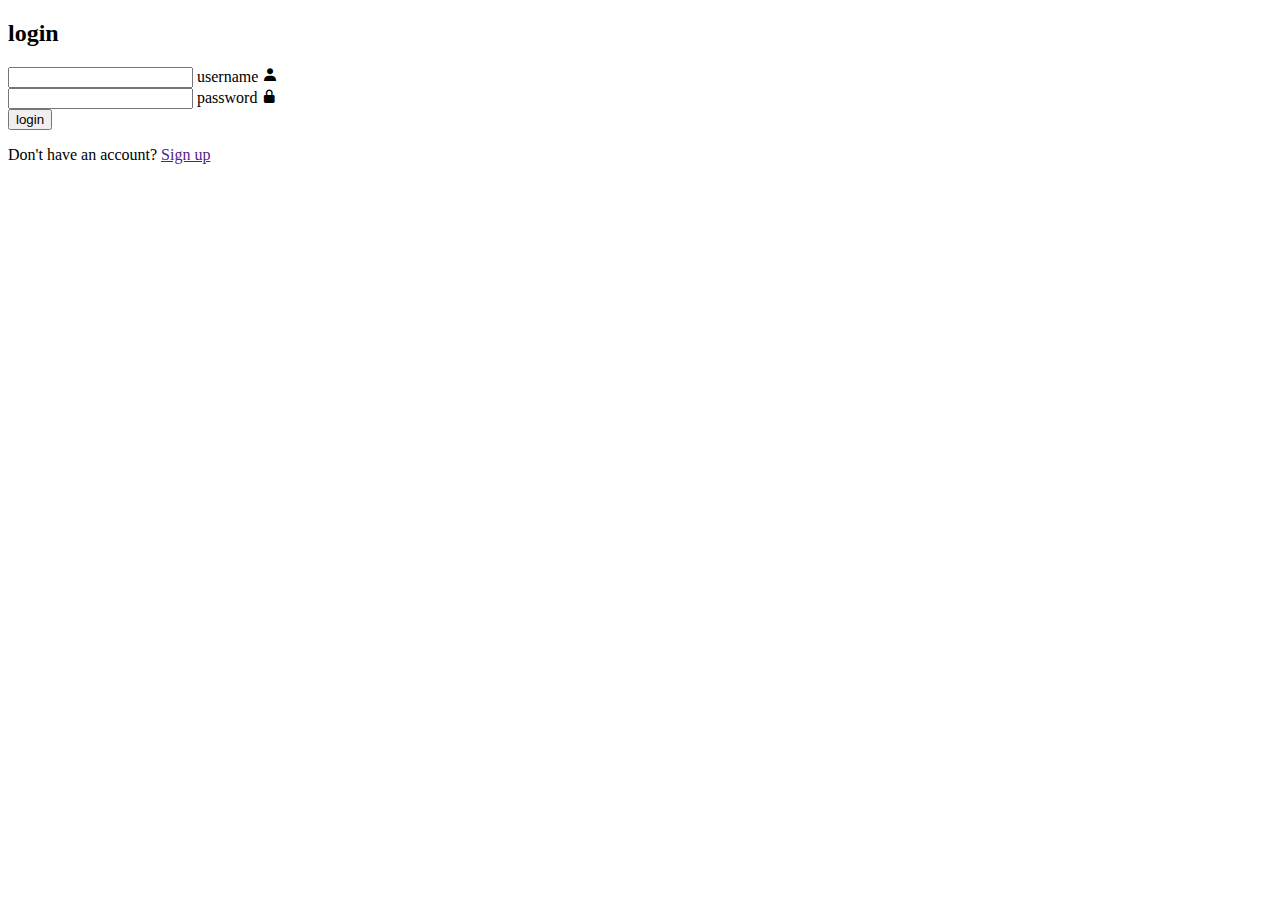
<file: index.html>
<!DOCTYPE html>
<html lang="en">
<head>
    <meta charset="UTF-8">
    <meta name="viewport" content="width=device-width, initial-scale=1.0">

    <meta name="description" content="{G} Development">
    <link rel="shortcut icon" type="icon/icon" href="https://gurraoptimus.se/icon/{G}-2.png">
    <title>{GurraOptimus Development}</title>
    <link rel="stylesheet" type="css/css" href="/css/style1.css">
    <link href="https://unpkg.com/boxicons@2.1.4/css/boxicons.min.css" rel="stylesheet">    
</head>
<body>

    <div class="wrapper"></div>
    <div class="form-box login">
            <h2>login</h2>
            <form action=""><div class="input-box">
                    <input type="text" required>
                    <label>username</label>
                    <i class="bx bxs-user"></i>
                </div>
                <div class="input-box">
                    <input type="password" required>
                    <label>password</label>
                    <i class="bx bxs-lock-alt"></i>
                </div>
                <button type="submit" class="btn">login</button>
                <div class="logreg-linl">
                        <p>Don't have an account? <a href="" class="regiser-link">Sign up</a></p>
                </div>
            </form>
        </div>
    </div>
</body>
</html>
</file>
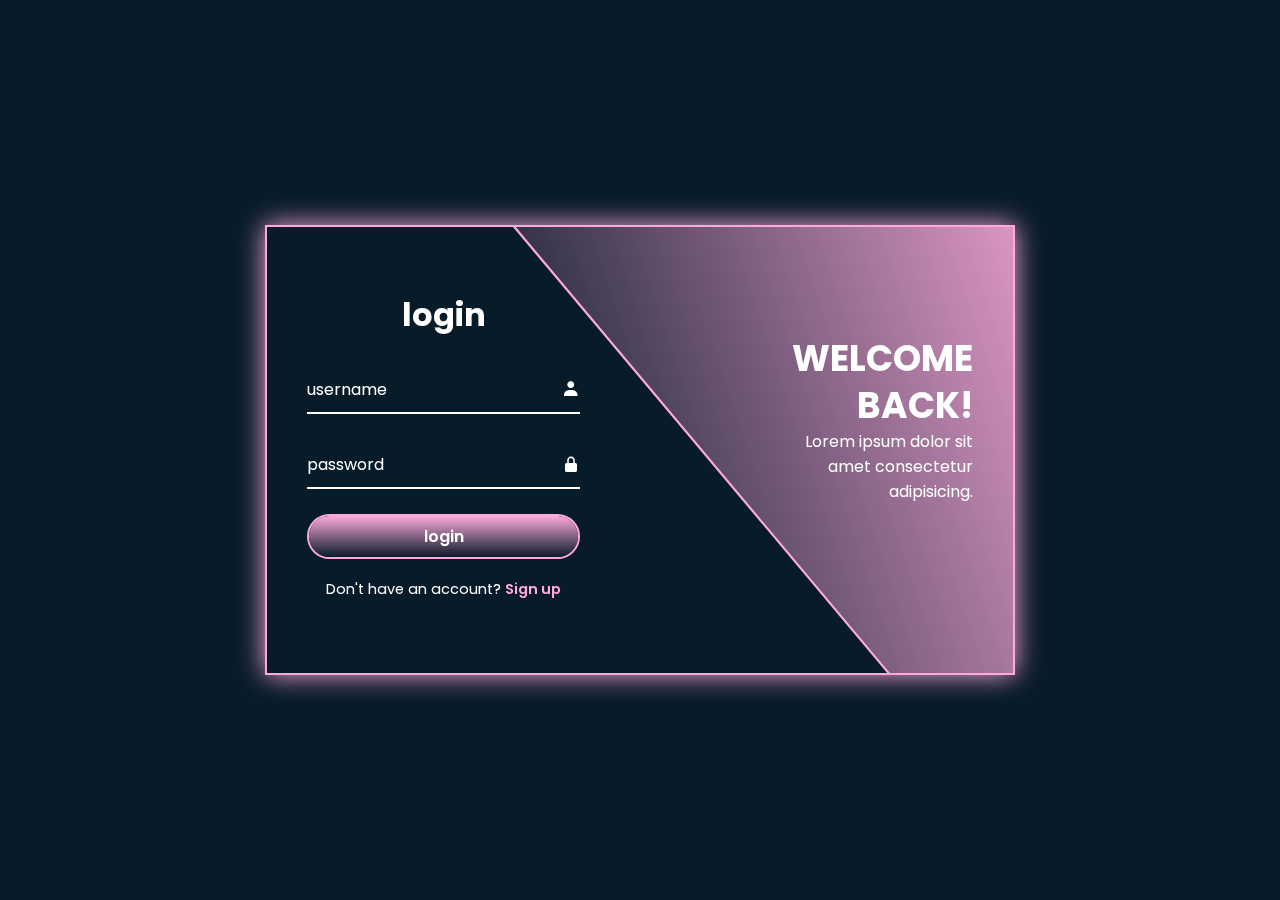
<file: login/index.html>
<!DOCTYPE html>
<html lang="en">
<head>
    <meta charset="UTF-8">
    <meta http-equiv="X-UA-Compatible" content="IE=edge">
    <meta name="viewport" content="width=device-width, initial-scale=1.0">
    <meta name="description" content="{G} Development">
    <link rel="shortcut icon" type="icon/icon" href="https://gurraoptimus.se/icon/{G}-2.png">
    <title>{GurraOptimus Development}</title>
    
    <link rel="stylesheet" type="text/css" href="style.css">
    <link href="https://unpkg.com/boxicons@2.1.4/css/boxicons.min.css" rel="stylesheet">
</head>
<body>

    <div class="wrapper">
        <span class="bg-animate"></span>
        <span class="bg-animate2"></span>
        
        <div class="form-box login">
            <h2 class="animation" style="--i:0; --j:21;">login</h2>
            <form action="#">
                <div class="input-box animation" style="--i:1; --j:22">
                    <input type="text" required>
                    <label>username</label>
                    <i class="bx bxs-user"></i>
                </div>
                <div class="input-box animation"style="--i:2; --j:23">
                    <input type="password" required>
                    <label>password</label>
                    <i class="bx bxs-lock-alt"></i>
                </div>
                <button type="submit" class="btn animation"style="--i:3; --j:24">login
                </button>
                <div class="logreg-link animation"style="--i:4; --j:25">
                    <p>Don't have an account? <a href="#" class="regiser-link">Sign up</a></p>
                </div>
            </form>
        </div>
        <div class="info-text login">
            <h2 class="animation"style="--i:0; --j:20;">Welcome Back!</h2>
            <p class="animation"style="--i:1; --j:21;">Lorem ipsum dolor sit amet consectetur adipisicing.</p>
        </div>

        <div class="form-box regiser">
            <h2 class="animation"style="--i:17; --j:0;">Sign Up</h2>
            <form action="">
                <div class="input-box animation"style="--i:18; --j:1;">
                    <input type="text" required>
                    <label>username</label>
                    <i class="bx bxs-user"></i>
                </div>
                <div class="input-box animation"style="--i:19; --j:2;">
                    <input type="text" required>
                    <label>Email</label>
                    <i class="bx bxs-envelope"></i>
                </div>
                <div class="input-box animation"style="--i:20; --j:3;">
                    <input type="password" required>
                    <label>password</label>
                    <i class="bx bxs-lock-alt"></i>
                </div>
                <button type="submit" class="btn animation"style="--i:21; --j:4;">Sign Up
                </button>
                <div class="logreg-link animation"style="--i:22; --j:5;">
                    <p>Already have an account? <a href="#" class="login-link">login</a></p>
                </div>
            </form>
        </div>
        <div class="info-text regiser">
            <h2 class="animation"style="--i:17; --j:0;">Welcome Back!</h2>
            <p class="animation"style="--i:18; --j:1;">Lorem ipsum dolor sit amet consectetur adipisicing.</p>
        </div>
    </div>
    <script src="/src/src.js"></script>
</body>
</html>
</file>
<file: css/style1.css>
@import url(https://fonts.googleapis.com/css2?family=Poppins:wght@300;400;500;600;700;800;900&display=swap);

*{
    margin: 0;
    padding: 0;
    box-sizing: border-box;
    font-family: "Poppins", sans-serif;
}

body{
    display: flex, block;
    justify-content: center;
    align-items: center;
    min-height: 100vh;
    background: #081b29;
}

.wrapper {
    position: relative;
    width: 750px;
    height: 450px;
    background: transparent;
    border: 2px solid #FDA9DC;
}
.wrapper .from-box {
   position: absolute;
   top: 0;
   width: 50%;
   height: 100%;
   background: red;
   display: flex;
   flex-direction: column;
   justify-content: center;
}
</file>
<file: login/style.css>
@import url("https://fonts.googleapis.com/css2?family=Poppins:wght@300;400;500;600;700;800;900&display=swap");

*{
    margin: 0;
    padding: 0;
    box-sizing: border-box;
    font-family: "Poppins", sans-serif;
}

body{
    display: flex;
    justify-content: center;
    align-items: center;
    min-height: 100vh;
    background: #081b29;
}

.wrapper {
    position: relative;
    width: 750px;
    height: 450px;
    background: transparent;
    border: 2px solid #FDA9DC;
    box-shadow: 0 0 25px #FDA9DC;
    overflow: hidden;
}
.wrapper .form-box {
   position: absolute;
   top: 0;
   width: 50%;
   height: 100%;
   display: flex;
   flex-direction: column;
   justify-content: center;
}

.wrapper .form-box.login{
    left: 0;
    padding: 0 60px 0 40px;
}

.wrapper .form-box.login .animation{
    transform: translateX(0);
    opacity: 1;
    filter: blur(0);
    transition: .7s ease;
    transition-delay: calc(.1s * var(--j));
}

.wrapper.active .form-box.login .animation{
    transform: translateX(-120%);
    opacity: 0;
    filter: blur(10px);
    transition-delay: calc(.1s * var(--i));
}

.wrapper .form-box.regiser{
    right: 0;
    padding: 0 40px 0 60px;
    pointer-events: none;
}
.wrapper.active .form-box.regiser{
    pointer-events: auto;

}
.wrapper .form-box.regiser .animation{
    transform: translateX(120%);
    opacity: 0;
    filter: blur(10px);
    transition: .7s ease;
    transition-delay: calc(.1s * var(--j));
}
.wrapper.active .form-box.regiser .animation{
    transform: translateX(0);
    opacity: 1;
    filter: blur(0);
    transition-delay: calc(.1s * var(--i));
}
.form-box h2{
    font-size: 32px;
    color: #fff;
    text-align: center;
}
.form-box .input-box{
    position: relative;
    width: 100%;
    height: 50px;
    margin: 25px 0;
}
.input-box input{
    width: 100%;
    height: 100%;
    background: transparent;
    border: none;
    outline: none;
    border-bottom: 2px solid #fff;
    padding-right: 23px;
    font-size: 16px;
    color: #fff;
    font-weight: 500;
    transition: .5s;
}
.input-box input:focus,
.input-box input:valid{
    border-bottom-color:#FDA9DC ;
}
.input-box label{
    position: absolute;
    top: 50%;
    left: 0;
    transform: translateY(-50%);
    font-size: 16px;
    color: #fff;
    pointer-events: none;
    transition: .5s;
}
.input-box input:focus~label,
.input-box input:valid~label{
    top: -5px;
    color: #FDA9DC;
}
.input-box i{
    position: absolute;
    top: 50%;
    right: 0;
    transform: translateY(-50%);
    font-size: 18px;
    color: #fff;
    transition: .5s;
}
.input-box input:focus~i,
.input-box input:valid~i{
    color: #FDA9DC;
}
.btn {
    position: relative;
    width: 100%;
    height: 45px;
    background: transparent;
    border: 2px solid #FDA9DC;
    outline: none;
    border-radius: 40px;
    cursor: pointer;
    font-size: 16px;
    color: #fff;
    font-weight: 600;
    z-index: 1;
    overflow: hidden;
}
.btn::before{
    content: "";
    position: absolute;
    top: -100%;
    left: 0;
    width: 100%;
    height: 300%;
    background: linear-gradient(#081b29,#FDA9DC, #081b29,#FDA9DC);
    z-index: -1;
    transition: .5s;
}
.btn:hover:before{
    top: 0;
}

.form-box .logreg-link{
    font-size: 14.5px;
    color: #fff;
    text-align: center;
    margin: 20px 0 10px;
}
.logreg-link p a{
    color: #FDA9DC;
    text-decoration: none;
    font-weight: 600;   
}
.logreg-link p a:hover{
    text-decoration: underline;
}
.wrapper .info-text{
    position: absolute;
    top: 0;
    width: 50%;
    height: 100%;
    display: flex;
    flex-direction: column;
    justify-content: center;
}
.wrapper .info-text.login{
    right: 0;
    text-align: right;
    padding: 0 40px 60px 150px;
}
.wrapper .info-text.login .animation{
    transform: translateX(0);
    opacity: 1;
    filter: blur(0);
    transition: .7s ease;
    transition-delay: calc(.1s * var(--j));
}
.wrapper.active .info-text.login .animation{
    transform: translateX(120%);
    opacity: 0;
    filter: blur(10px);
    transition-delay: calc(.1s * var(--i));
}
.wrapper .info-text.regiser{
    left: 0;
    text-align: left;
    padding: 0 150px 60px 40px;
    pointer-events: none;
}
.wrapper.active .info-text.regiser{
    pointer-events: auto;
}
.wrapper .info-text.regiser .animation{
    transform: translateX(-120%);
    opacity: 0;
    filter: blur(10px);
    transition: .7s ease;
    transition-delay: calc(.1s * var(--j));
}
.wrapper.active .info-text.regiser .animation{
    transform: translateX(0); 
    opacity: 1;
    filter: blur(0);
    transition-delay: calc(.1s * var(--j));
}
.info-text h2{
    font-size: 36px;
    color: #fff;
    line-height: 1.3;
    text-transform: uppercase;
}
.info-text p{
    font-size: 16px;
    color: #fff;
}
.wrapper .bg-animate{
    position: absolute;
    top: -4px;
    right: 0;
    width: 850px;
    height: 600px;
    background: linear-gradient(45deg, #081b29, #FDA9DC);
    border-bottom: 3px solid #FDA9DC;
    transform: rotate(10deg) skewY(40deg);
    transform-origin: bottom right;
    transition: 1.5s ease;
    transition-delay: 1.6s;
}
.wrapper.active .bg-animate{
    transform: rotate(0) skewY(0);
    transition-delay: .5s;
}
.wrapper .bg-animate2{
    position: absolute;
    top: 100%;
    left: 250px;
    width: 850px;
    height: 700px;
    background: #081b29;
    border-top: 3px solid #FDA9DC;
    transform: rotate(0) skewY(0);
    transform-origin: bottom left;
    transition: 1.5s ease;
    transition: .5s;
}
.wrapper.active .bg-animate2{
    transform: rotate(-11deg) skewY(-41deg);
    transition: 1.2s;
}
</file>
